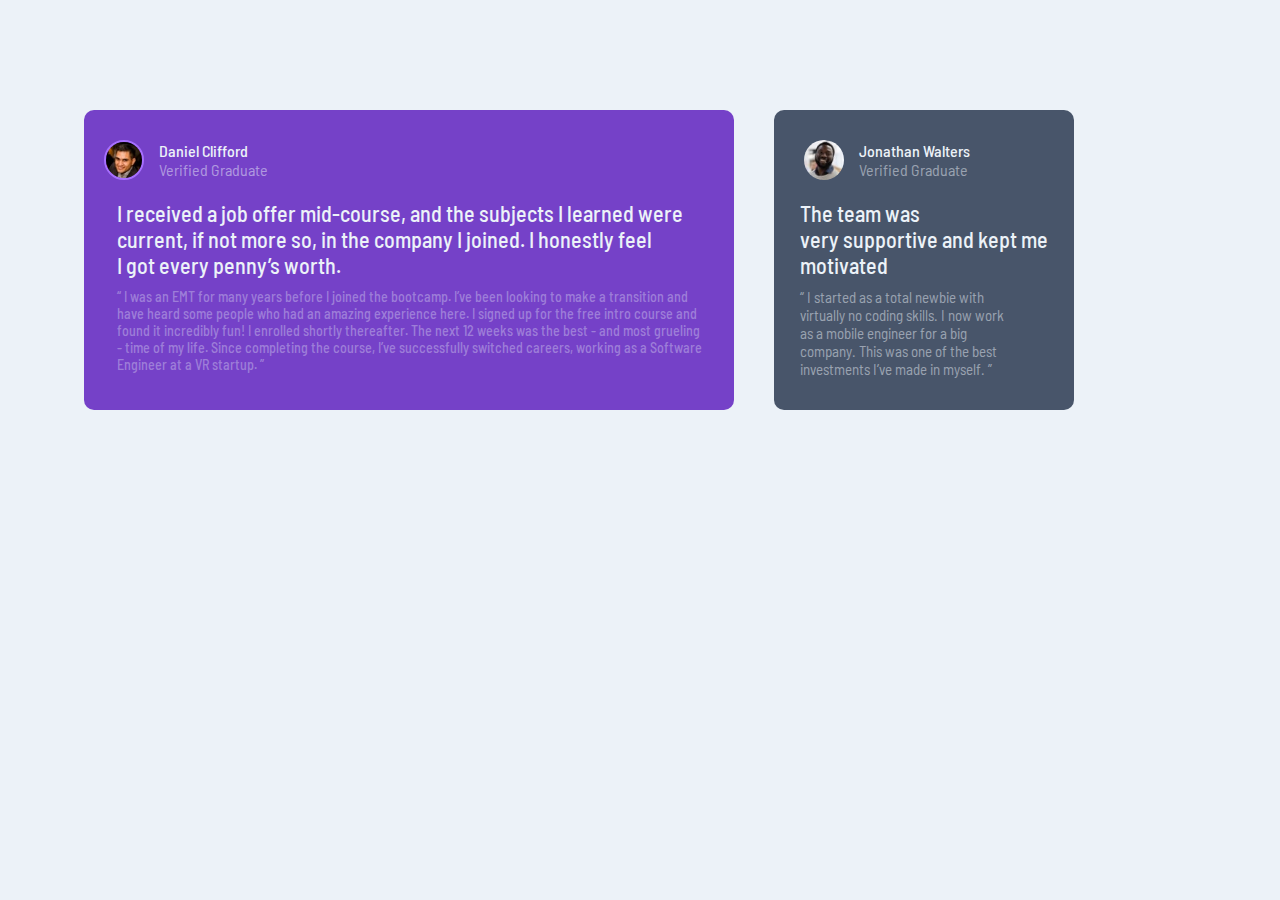
<file: Leaders Exam project(website)/index.html>
<!DOCTYPE html>
<html lang="en">
<head>
    <meta charset="UTF-8">
    <meta name="viewport" content="width=device-width, initial-scale=1.0">
    <link rel="stylesheet" href="styles.css">
    <title>Document</title>
</head>
<body>
    <main>
        <div class="main">
            <div class="post1">
                <div class="daniel_clifford">
                    <div class="daniel_cliffor_profile">
                       <img src="images/man1.jpg" alt="Daniel Clifford">
                       <div class="text1">
                            <p class="p1">Daniel Clifford</p>
                            <p class="p2" >Verified Graduate</p>
                       </div>
                    </div>
                    <div class="contentbox">
                            <div class="content">
                                <h2>I received a job offer mid-course, and the subjects I learned were current, 
                                    if not more so, 
                                    in the company I joined. I honestly feel <br> I got every penny’s worth.</h2>
                                <p>“ I was an EMT for many years before I joined the bootcamp. I’ve been looking to make a 
                                transition and have heard some people who had an amazing experience here. I signed up 
                                for the free intro course and found it incredibly fun! I enrolled shortly thereafter. 
                                The next 12 weeks was the best - and most grueling - time of my life. Since completing 
                                the course, I’ve successfully switched careers, working as a Software Engineer at a VR startup. ”</p>
                        </div>
                    </div>
                </div>
            </div>
            <div class="post2">
                <div class="jonathan_walters">
                    <div class="jonathan_walters_profile">
                        <img src="images/man3.jpg" alt="jonathan_walters">
                        <div class="text2">
                            <p class="p3">Jonathan Walters</p>
                            <p class="p4">Verified Graduate</p>
                        </div>
                    </div>
                    <div class="contentbox2">
                        <div class="content2">
                            <h3>The team was <br> very supportive and kept me <br> motivated</h3>
                            <p>“ I started as a total newbie with <br> virtually no coding skills. I now work <br> as a mobile engineer 
                                for a big <br> company. This was one of the best <br> investments I’ve made in myself. ”</p>
                        </div>
                    </div>
                </div>
            </div>
        </div>  
    </main>
    
</body>
</html>
</file>
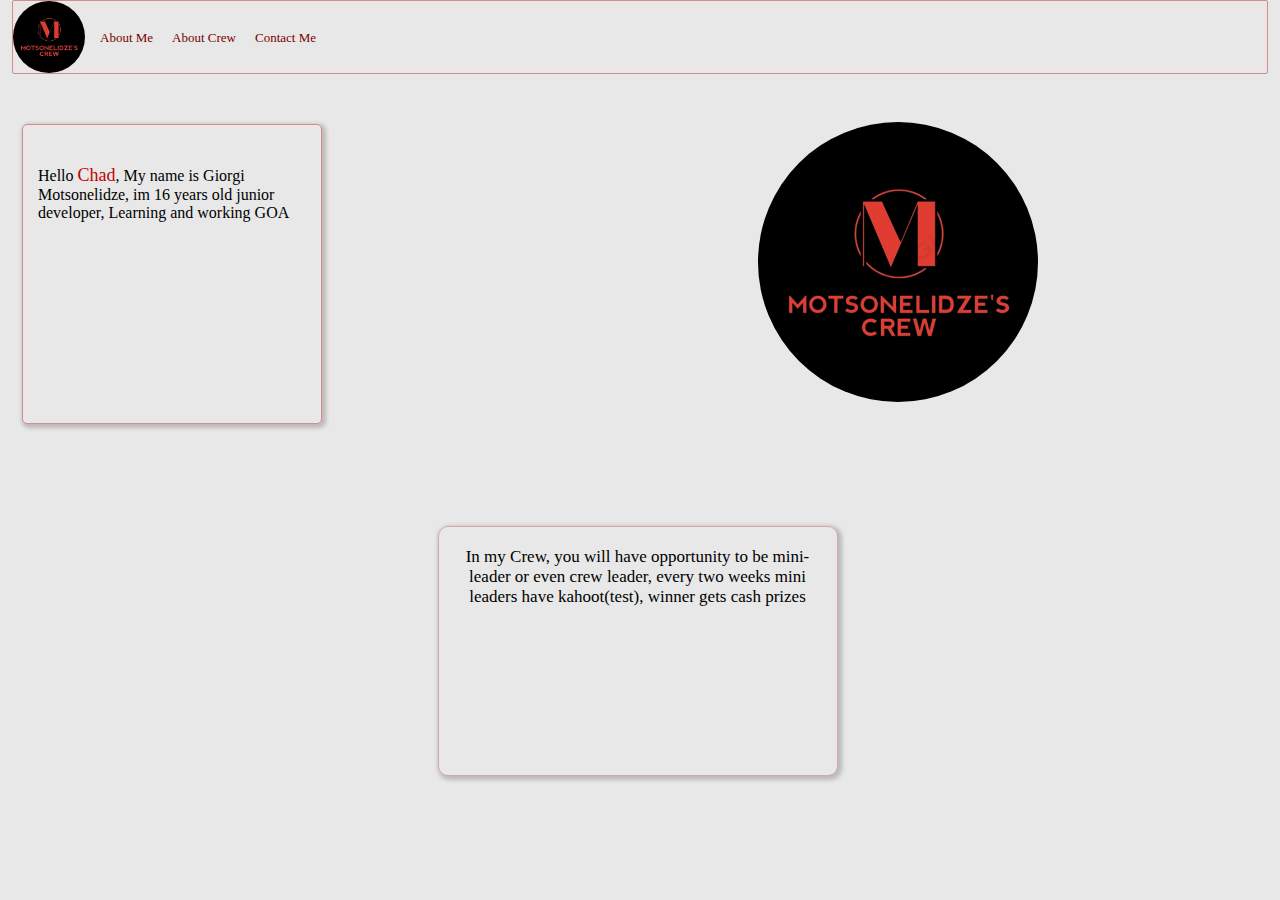
<file: My crew/index.html>
<!DOCTYPE html>
<html lang="en">
  <head>
    <meta charset="UTF-8" />
    <meta name="viewport" content="width=device-width, initial-scale=1.0" />
    <link rel="stylesheet" href="styles.css" />
    <title>My Crew</title>
  </head>
  <body>
    <header>
      <div class="header-container">
        <img src="images/crew icon.png" alt="Crew's Logo" />
        <nav>
          <a href="#About ME">About Me</a>
          <a href="#Crew">About Crew</a>
          <a href="">Contact Me</a>
        </nav>
      </div>
    </header>
    <main>
      <div class="me" id="About Me">
        <p>
          Hello <span>Chad</span>, My name is Giorgi Motsonelidze, im 16 years
          old junior developer, Learning and working GOA
        </p>
        <img src="images/crew icon.png" alt="MyPicture">
      </div>
      <section>
        <div class="mycrew" id="Crew">
          <span>
            In my Crew, you will have opportunity to be mini-leader or even
            crew leader,
            every two weeks mini leaders have kahoot(test),
            winner gets cash prizes</span>
        </div>
      </section>
    </main>
  </body>
</html>
</file>
<file: Leaders Exam project(website)/styles.css>
@import url('https://fonts.googleapis.com/css2?family=Barlow+Semi+Condensed:ital,wght@0,100;0,200;0,300;0,400;0,500;0,600;0,700;0,800;0,900;1,100;1,200;1,300;1,400;1,500;1,600;1,700;1,800;1,900&family=Outfit:wght@100..900&display=swap');
* {
    margin: 0;
    padding: 0;
    box-sizing: border-box;
}
body {
    font-family: "Barlow Semi Condensed", sans-serif;
    background-color: hsl(210, 46%, 95%);

}
main {
    display: flex;
    justify-content: center;
    align-items: center;
    height: 100vh;
}
.main {
    gap: 20px;
    display: flex;
    position: relative;
    width: 90%;
    height: 80vh;
}
.post1 {
    width: fit-content;
    padding: 20px;
}

.daniel_clifford {
    width: 650px;
    height: 300px;
    background-color: hsl(263, 55%, 52%);
    border-radius: 10px;
}
.daniel_cliffor_profile {
    width: fit-content;
    height: 100px;
    display: flex;
    align-items: center;
    padding: 20px;
}
.daniel_cliffor_profile img {
   margin-right: 15px;
}
.daniel_clifford img {
    width: 40px;
    border: 2px solid hsl(263, 100%, 72%);
    border-radius: 50%;
}
.p1,.p3 {
    font-weight: 500;
    color: hsl(210, 46%, 95%);
}
.p2, .p4 {
    color: hsla(210, 46%, 95%, 0.507);
}
.content {
    width: 90%;
}
.content h2, .content2 h3{
    font-size: 22px;
    color: hsl(210, 46%, 95%);
    font-weight: 500;
}
.content p {
    font-weight: 500;
    font-size: 14px;
    margin-top: 10px;
    color: hsla(210, 46%, 95%, 0.353);
}

.contentbox, .contentbox2 {
    transform: translate(0px,-10px);
    display: flex;
    justify-content: center;
}
.post2 {
    margin-top: 20px;
    height: 300px;
    width: 300px;
    background-color: hsl(217, 19%, 35%);
    border-radius: 10px;
}
.jonathan_walters_profile img {
    margin-right: 15px;
    border-radius: 50%;
    width: 40px;
}
.jonathan_walters_profile {
    padding: 30px;
    width: fit-content;
    height: 100px;
    display: flex;
    align-items: center;
}
.content2 p{
    font-size: 15px;
    margin-top: 10px;
    color: hsla(210, 46%, 95%, 0.515);
}
</file>
<file: My crew/styles.css>
* {
    font-family: Georgia, 'Times New Roman', Times, serif;
    margin: 0;
    padding: 0;
    box-sizing: border-box;
    scroll-behavior: smooth;
}
header {
    border: 1px solid rgba(181, 0, 0, 0.395);
    margin-bottom: 50px;
    border-radius: 2px;
    
}
body {
    background-color: rgba(197, 197, 197, 0.399);
    padding: 0px 12px 12px 12px;
}

.header-container {
    display: flex;
    align-items: center;
}
.header-container img {
    height: 8vh;
    width: 8vh;
    border-radius: 200px;
}

.header-container a {
    margin-left: 15px;
    font-size: 13px;
    text-decoration: none;
    color: rgb(121, 1, 1);
    transition: 0.5s;
}
.header-container a:hover {
    color: rgb(189, 3, 3);
    font-size: 14px;
}

.header-container a:active {
    color: black;
}

.me {
    box-shadow: 2px 2px 4px 2px rgb(0, 0, 0, 0.2);
    border-radius: 5px;
    border: 1px solid rgba(181, 0, 0, 0.395);
    height: 300px;
    width: 300px;
    margin-left: 10px;
    display: inline-block;
    padding: 40px 15px 15px 15px;
}
.me span {
    color: rgb(189, 3, 3);
    font-size: 18px;
}

.me img {
    height: 280px;
    width: 280px;
    border-radius: 200px;
    position: relative;
    left: 80vh;
    bottom: 100px;
}

.mycrew {
    padding: 20px;
    border: 1px solid rgba(181, 0, 0, 0.286);
    border-radius: 10px;
    height: 250px;
    text-align: center;
    font-size: 17px;
    width: 400px;
    margin: 20px 10px 10px 5px;
    box-shadow: 2px 2px 4px 2px rgb(0, 0, 0, 0.2);
}
section {
    display: flex;
    justify-content: center;
}
</file>
